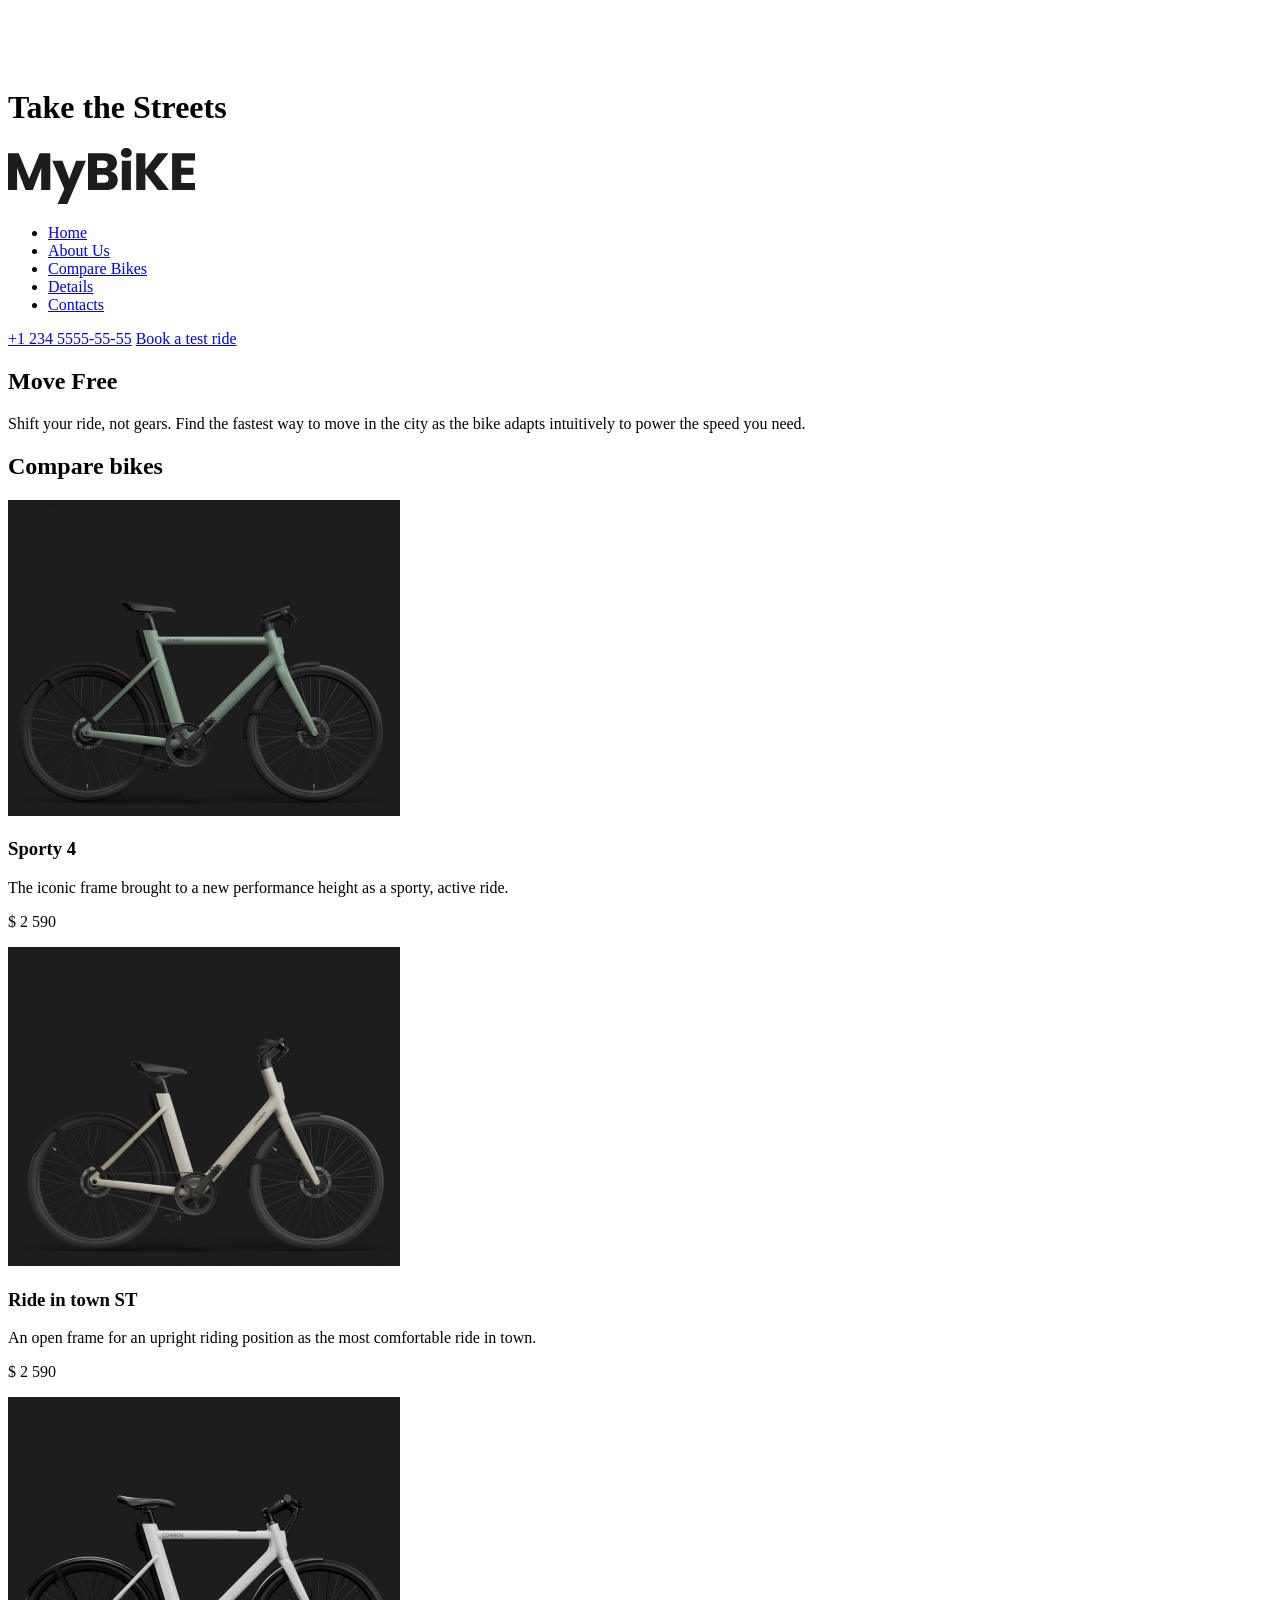
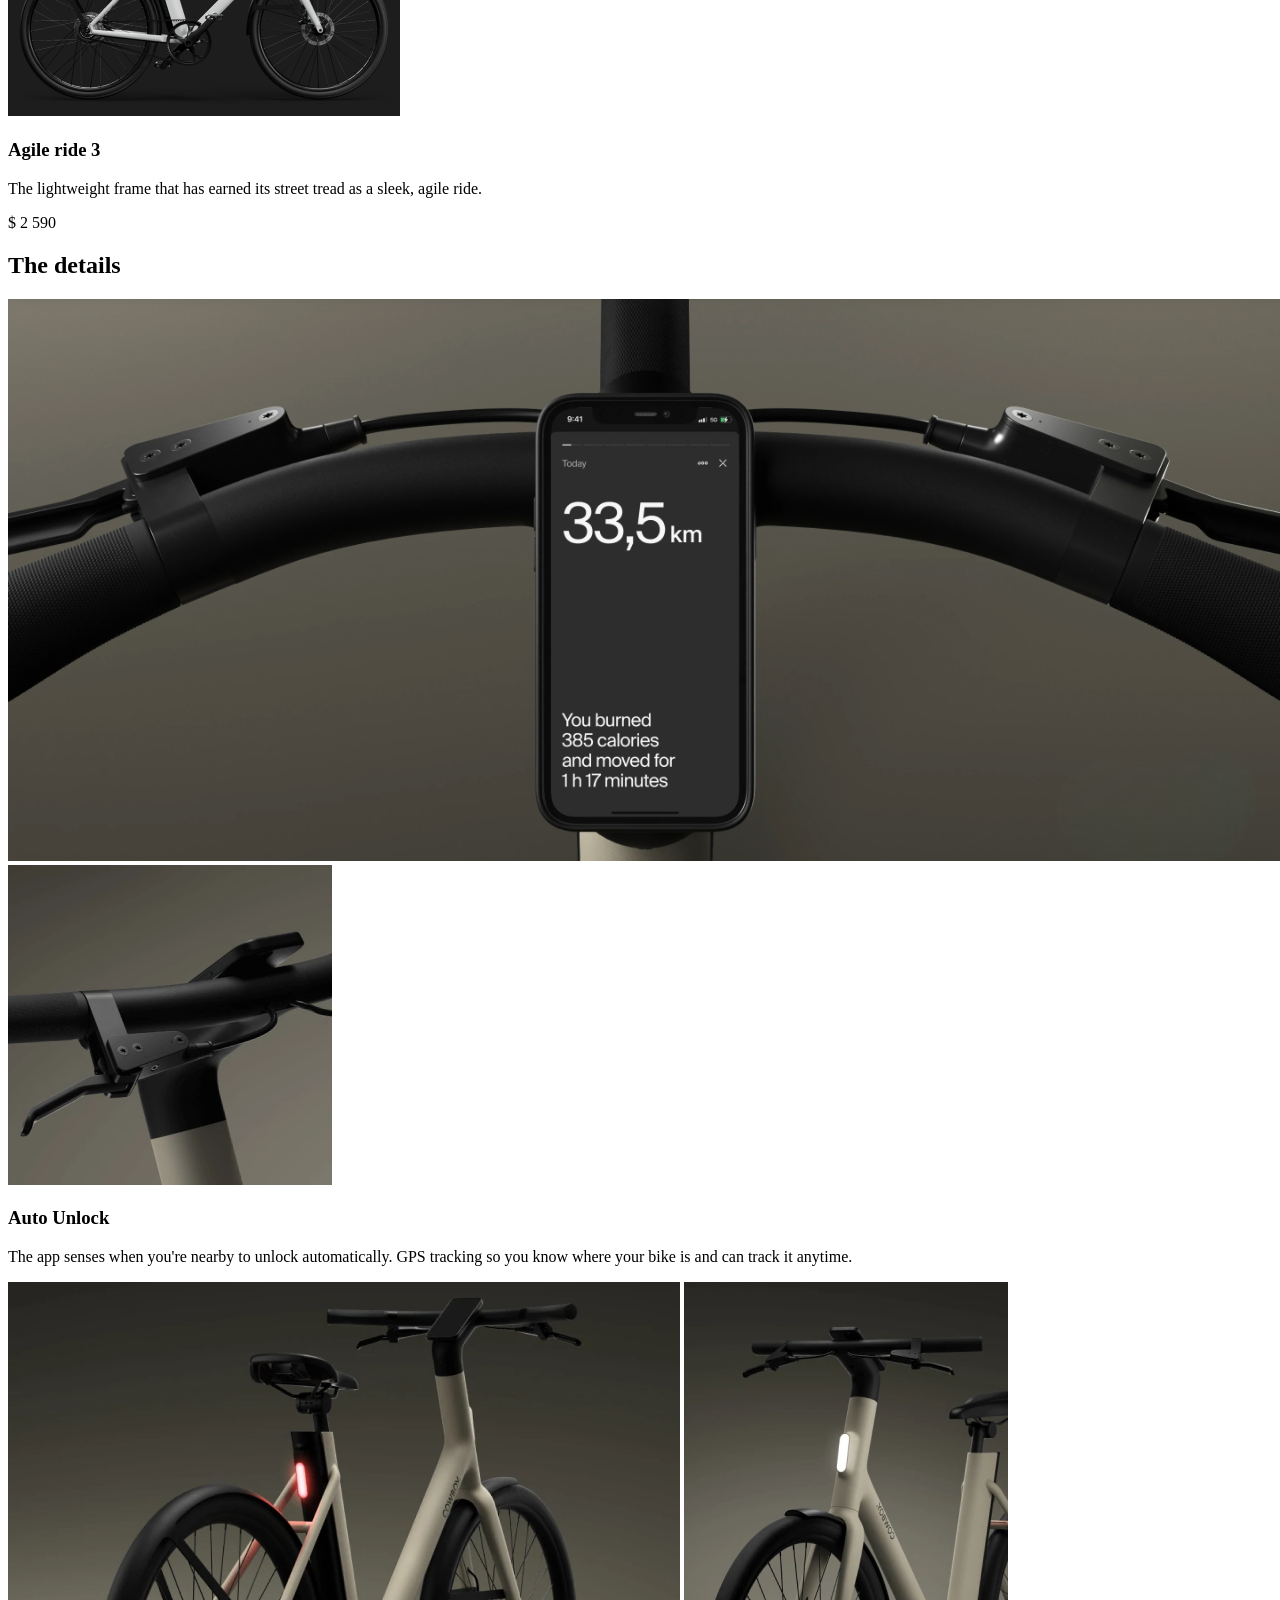
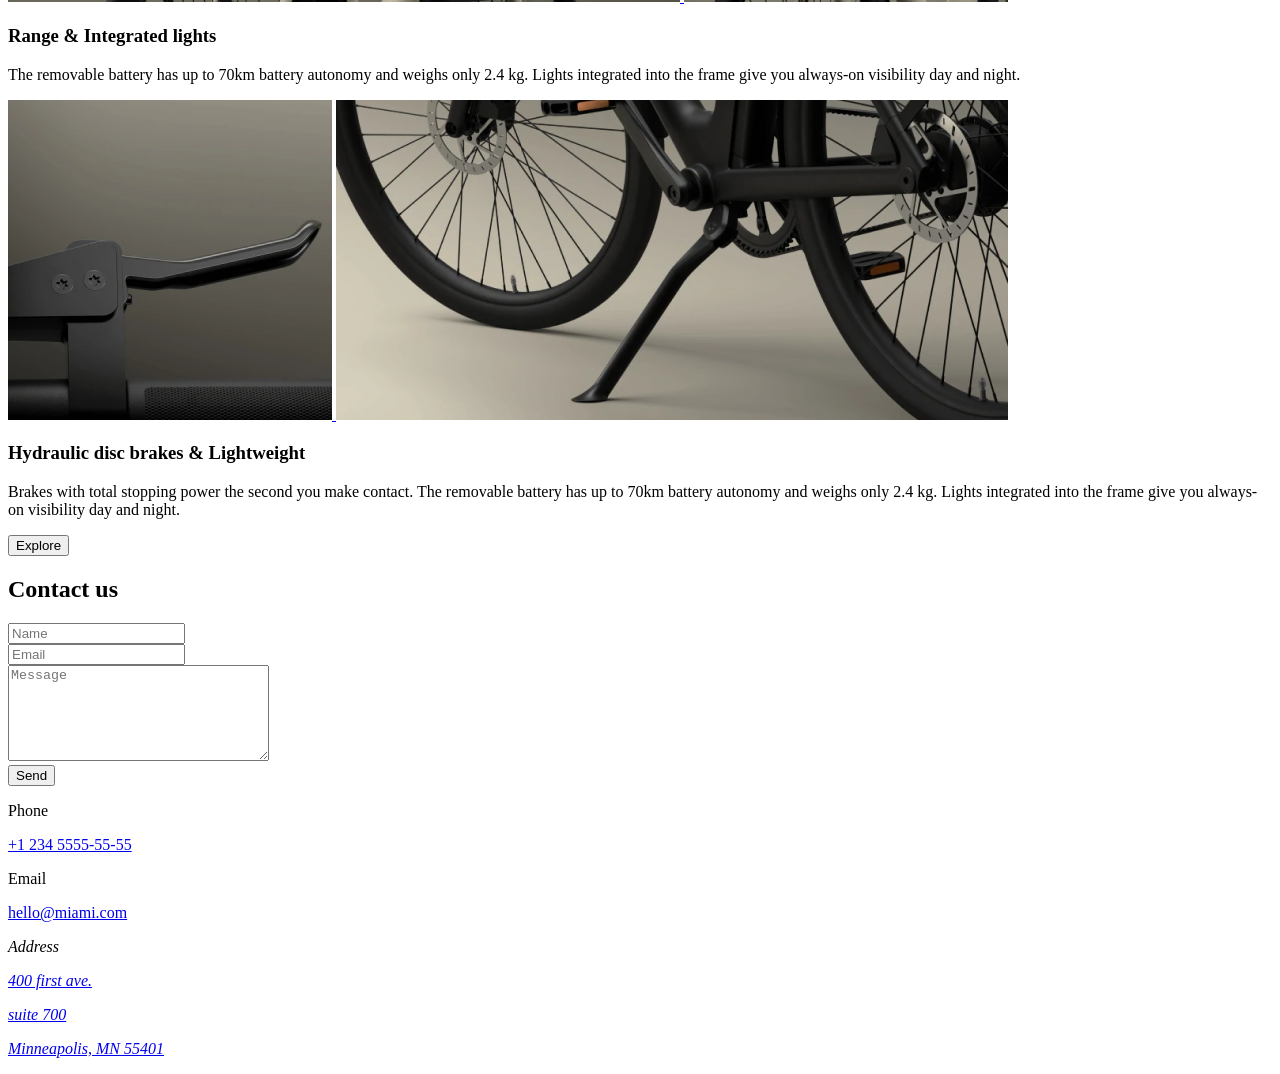
<file: src/index.html>
<!DOCTYPE html>
<html lang="en" class="page">
  <head>
    <meta charset="UTF-8">
    <meta name="viewport" content="width=device-width, initial-scale=1.0">
    <title>MyBIKE</title>
    <link rel="preconnect" href="https://fonts.googleapis.com">
    <link rel="preconnect" href="https://fonts.gstatic.com">
    <link rel="shortcut icon" href="./icons/favicon.png">
    <link
      href="https://fonts.googleapis.com/css2?family=Poppins:wght@400;500;600;700&family=Roboto:wght@500&display=swap"
      rel="stylesheet"
    >
    <link rel="stylesheet" href="./styles/main.scss">
    <script src="scripts/main.js" defer></script>
  </head>
  <body class="page__body">
    <header class="header">
      <div class="header__top">
        <a href="#" class="header__top-logo">
          <img src="./images/logo-white-187-56-SVG.svg" alt="MyBIKE-logo">
        </a>

        <div class="header__top-icons">
          <a
            class="header__icon header__icon--phone"
            href="tel:+1 234 5555-55-55"
            data-tooltip="+1 234 5555-55-55"
          ></a>
          <a class="header__icon header__icon--burger" href="#menu"></a>
        </div>
      </div>

      <div class="header__bottom">
        <h1 class="header__bottom-title">Take the Streets</h1>
      </div>
    </header>

    <aside class="aside" id="menu">
      <div class="aside__menu-top">
        <a href="#" class="header__top-logo">
          <img src="./images/logo-black-187-56-SVG.svg" alt="MyBIKE-logo">
        </a>

        <a class="header__icon header__icon--close" href="#"></a>
      </div>

      <nav class="aside__menu-nav">
        <ul class="aside__menu-nav__list-ul">
          <li>
            <a class="aside__menu-nav-link" href="#">Home</a>
          </li>
          <li>
            <a class="aside__menu-nav-link" href="#about-us">About Us</a>
          </li>
          <li>
            <a class="aside__menu-nav-link" href="#compare-bikes">Compare Bikes</a>
          </li>
          <li>
            <a class="aside__menu-nav-link" href="#detail">Details</a>
          </li>
          <li>
            <a class="aside__menu-nav-link" href="#contacts">Contacts</a>
          </li>
        </ul>
      </nav>

      <a class="aside__menu-phone-number" href="tel:+1 234 5555-55-55">+1 234 5555-55-55</a>

      <a class="aside__menu-book-a-test-ride" href="tel:+1 234 5555-55-55">Book a test ride</a>
    </aside>

    <main class="main">
      <section class="move-free" id="about-us">
        <h2 class="move-free__title">Move Free</h2>
        <p class="move-free__description">
          Shift your ride, not gears. Find the fastest way to move in the city
          as the bike adapts intuitively to power the speed you need.
        </p>
      </section>

      <section class="compare" id="compare-bikes">
        <h2 class="compare__title">Compare bikes</h2>

        <article class="compare__sporty-4">
          <a href="#" class="compare__tilt-container">
            <img
              class="compare__image compare__tilt-img"
              src="./images/sporty-4.png"
              alt="sporty-4-bike"
            >
          </a>

          <h3 class="compare__name">Sporty 4</h3>

          <p class="compare__description">
            The iconic frame brought to a new performance height as a sporty,
            active ride.
          </p>

          <p class="compare__price">$ 2 590</p>
        </article>

        <article class="compare__ride-in-town-ST">
          <a href="#" class="compare__tilt-container">
            <img
              class="compare__image compare__tilt-img"
              src="./images/ride-in-town-ST.png"
              alt="ride-in-town-bike"
            >
          </a>

          <h3 class="compare__name">Ride in town ST</h3>

          <p class="compare__description">
            An open frame for an upright riding position as the most comfortable
            ride in town.
          </p>

          <p class="compare__price">$ 2 590</p>

        </article>

        <article class="compare__agile-ride-3">
          <a href="#" class="compare__tilt-container">
            <img
              class="compare__image compare__tilt-img"
              src="./images/agile-ride-3.png"
              alt="agile-ride-3-bike"
            >
          </a>

          <h3 class="compare__name">Agile ride 3</h3>

          <p class="compare__description">
            The lightweight frame that has earned its street tread as a sleek,
            agile ride.
          </p>

          <p class="compare__price">$ 2 590</p>
        </article>
      </section>

      <section class="detail" id="detail">
        <h2 class="detail__title">The details</h2>

        <article>
          <div class="detail__photos">
            <a href="#" class="detail__link detail__link--wide">
              <img
                class="detail__photo"
                src="./images/auto-unlock-1.png"
                alt="auto-unlock-phone"
              >
            </a>

            <a href="#" class="detail__link detail__link--square">
              <img
                class="detail__photo"
                src="./images/auto-unlock-2.png"
                alt="auto-unlock-bike"
              >
            </a>
          </div>

          <h3 class="detail__article-title">Auto Unlock</h3>

          <p class="detail__description">
            The app senses when you're nearby to unlock automatically. GPS
            tracking so you know where your bike is and can track it anytime.
          </p>
        </article>

        <article>
          <div class="detail__photos">
            <a href="#" class="detail__link detail__link--wide">
              <img
                class="detail__photo"
                src="./images/range-lights-1.png"
                alt="range-light-stop"
              >
            </a>

            <a href="#" class="detail__link detail__link--square">
              <img
                class="detail__photo"
                src="./images/range-lights-2.png"
                alt="range-light"
              >
            </a>
          </div>

          <h3 class="detail__article-title">Range & Integrated lights</h3>

          <p class="detail__description">
            The removable battery has up to 70km battery autonomy and weighs only
            2.4 kg. Lights integrated into the frame give you always-on visibility
            day and night.
          </p>
        </article>

        <article>
          <div class="detail__photos">
            <a href="#" class="detail__link  detail__link--square">
              <img
                class="detail__photo"
                src="./images/brakes.png"
                alt="brakes"
              >
            </a>

            <a href="#" class="detail__link detail__link--wide">
              <img
                class="detail__photo"
                src="./images/lightweight.png"
                alt="lightweight"
              >
            </a>
          </div>

          <h3 class="detail__article-title">Hydraulic disc brakes & Lightweight</h3>

          <p class="detail__description">
            Brakes with total stopping power the second you make contact. The
            removable battery has up to 70km battery autonomy and weighs only 2.4
            kg. Lights integrated into the frame give you always-on visibility day
            and night.
          </p>

          <div class="detail__explore">
            <button class="detail__explore-btn">Explore</button>
          </div>
        </article>
      </section>

      <section class="contact" id="contacts">
        <h2 class="contact__title">Contact us</h2>

        <div class="contact__form-container">
          <div class="contact__form">
            <form
              action="#"
              method="get"
              onsubmit="this.reset(); return false;"
            >
              <div class="contact__form-name">
                <label for="name-input" class="contact__label">
                  <input
                    class="contact__input"
                    type="text"
                    placeholder="Name"
                    id="name-input"
                    name="name"
                    required
                    autocomplete="off"
                  >
                </label>
              </div>

              <div class="contact__form-email">
                <label for="email-input" class="contact__label">
                  <input
                    class="contact__input"
                    type="email"
                    placeholder="Email"
                    id="email-input"
                    name="email"
                    required
                  >
                </label>
              </div>

              <div class="contact__form-message">
                <label for="message-input" class="contact__label">
                  <textarea
                    class="contact-area"
                    name="contact-area"
                    rows="6"
                    cols="30"
                    placeholder="Message"
                    id="message-input"
                    required
                  ></textarea>
                </label>
              </div>

              <div class="contact__send">
                <button class="contact__send-btn" type="submit">Send</button>
              </div>
            </form>
          </div>
        </div>

        <div class="contact__info-group">
          <p class="contact__info-title">Phone</p>

          <p class="contact__contact">
            <a class="contact__description" href="tel:+1 234 5555-55-55">+1 234 5555-55-55</a>
          </p>

          <p class="contact__info-title">Email</p>

          <p class="contact__contact">
            <a class="contact__description" href="mailto:hello@miami.com">hello@miami.com</a>
          </p>

          <address>
            <p class="contact__info-title">Address</p>
            <a
              class="contact__description"
              href="https://maps.google.com/maps?q=400+First+Ave+Suite+700+Minneapolis,+MN+55401"
              target="_blank"
            >
              <p>400 first ave.</p>
              <p>suite 700</p>
              <p>Minneapolis, MN 55401</p>
            </a>
          </address>
        </div>
      </section>
    </main>

    <footer class="footer">
      <div class="footer__img"></div>
    </footer>
  </body>
</html>
</file>
